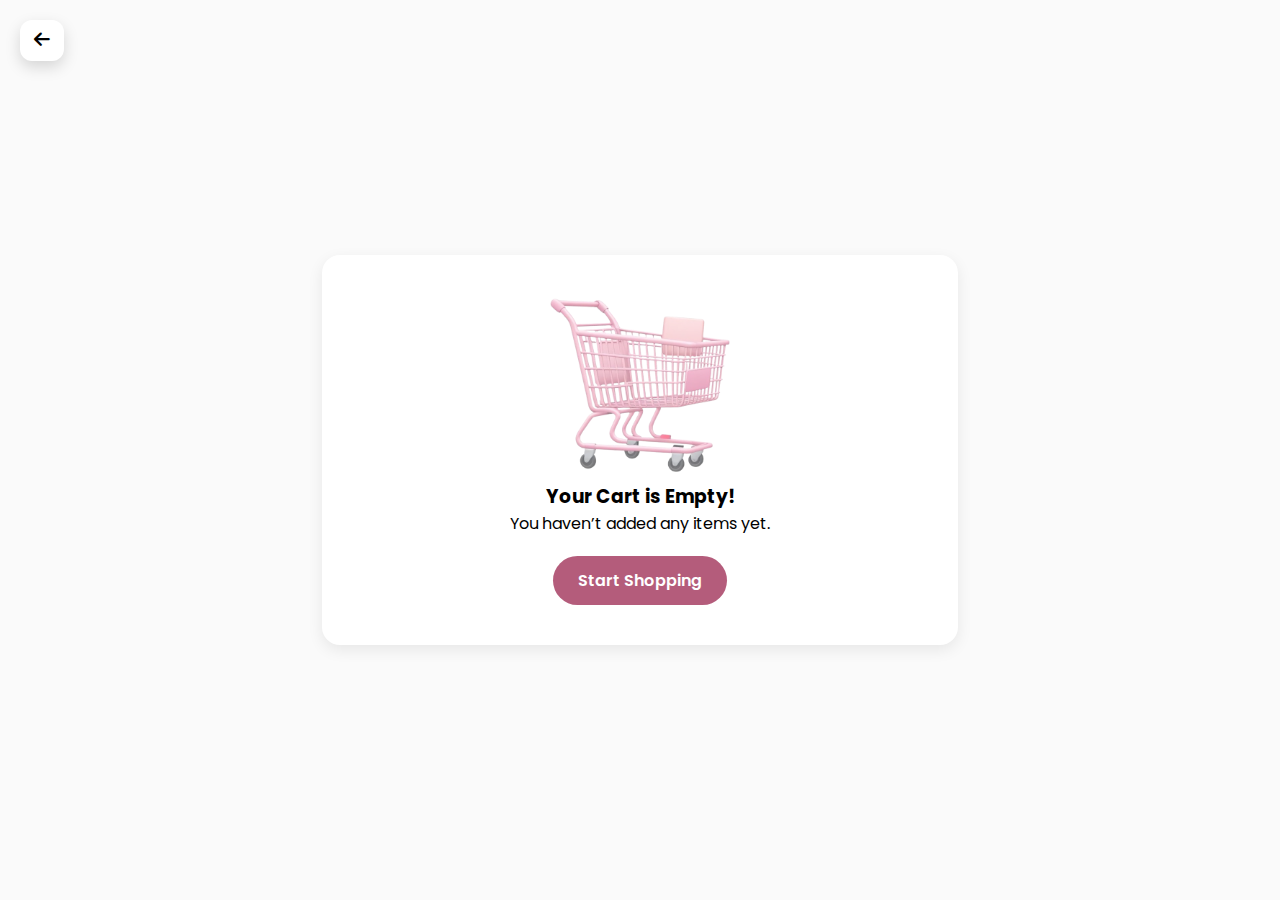
<file: pages/cart.html>
<!DOCTYPE html>
<html lang="en">

<head>
    <meta charset="UTF-8">
    <meta name="viewport" content="width=device-width, initial-scale=1.0">
    <title>Cart</title>
    <link rel="icon" href="../assets/images/icons/trolley.png" type="image/png">
    <link rel="stylesheet" href="../assets/css/style.css?v=1.0">
     <link rel="stylesheet" href="../assets/css/cartwishlist-common.css">
    <link rel="stylesheet" href="../assets/css/cart.css">
    <link rel="stylesheet" href="https://cdnjs.cloudflare.com/ajax/libs/font-awesome/6.5.0/css/all.min.css">
</head>

<body>

    <!-- Back Button -->
    <button class="back-btn" onclick="history.back()">
        <i class="fa-solid fa-arrow-left"></i>
    </button>

    <div class="cart-container">

        <!-- Empty State -->
        <div id="emptyCart" class="empty-box">
            <img src="../assets/images/icons/wishlist1.png" class="empty-img" alt="Empty Cart">
            <h3>Your Cart is Empty!</h3>
            <p>You haven’t added any items yet.</p>
            <a href="./shop.html" class="shop-btn">Start Shopping</a>
        </div>

        <!-- Products Section -->
        <div id="cartItems" class="cart-grid"></div>

    </div>

    <script src="../assets/js/cart.js?v=1.0"></script>
</body>

</html>
</file>
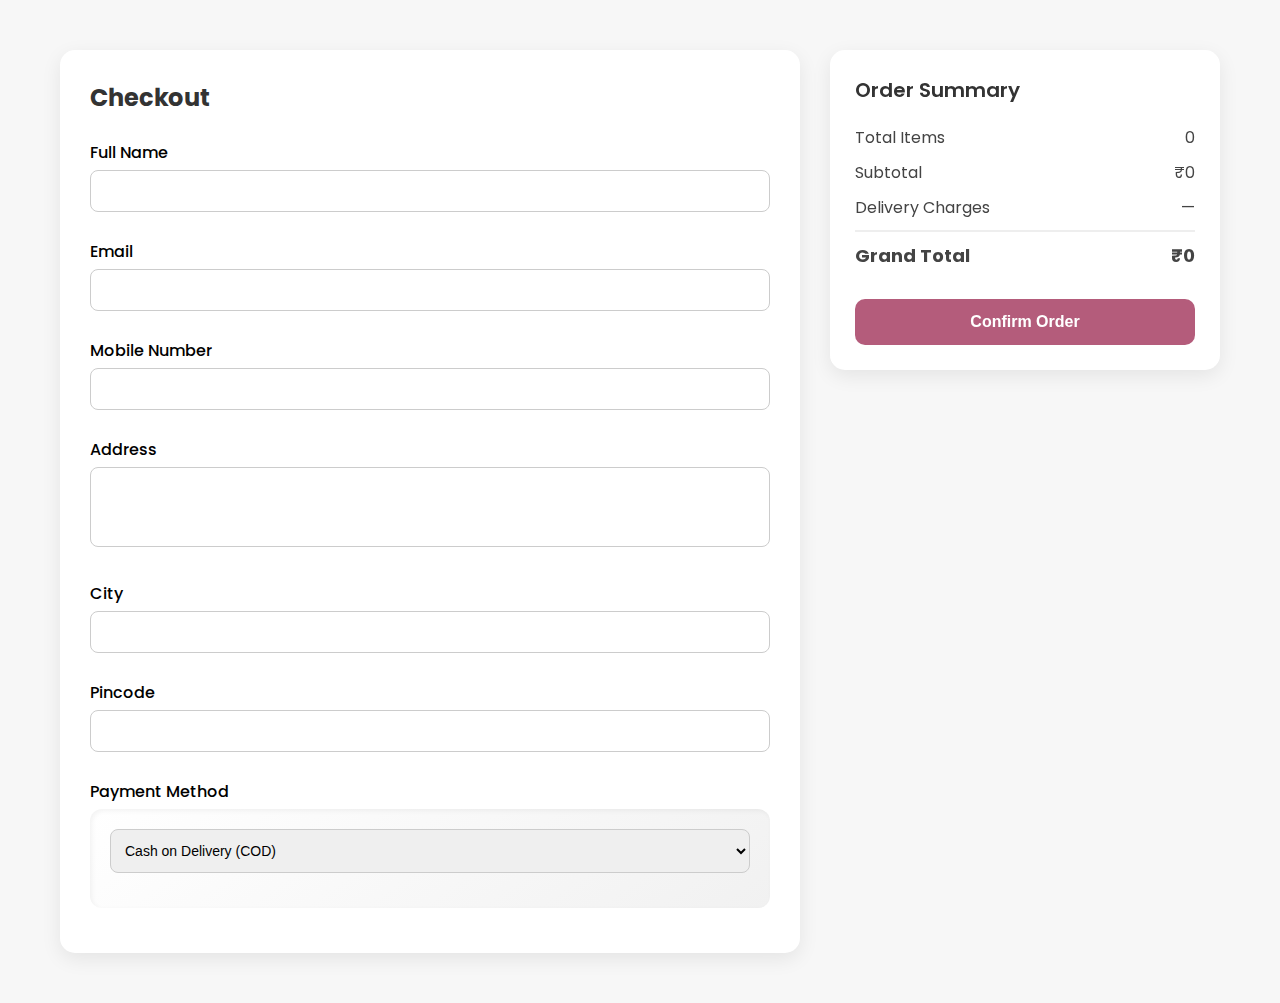
<file: pages/checkout.html>
<!DOCTYPE html>
<html lang="en">

<head>
  <meta charset="UTF-8">
  <meta name="viewport" content="width=device-width, initial-scale=1.0">
  <title>Checkout - Sumaiya Trendy Collection</title>
  <link rel="stylesheet" href="../assets/css/style.css">
  <style>
    body {
      font-family: 'Poppins', sans-serif;
      background: #f7f7f7;
      margin: 0;
      padding: 0;
    }

    .checkout-container {
      max-width: 1200px;
      margin: 50px auto;
      display: flex;
      gap: 30px;
      padding: 0 20px;
    }

    /* Left: Form */
    .checkout-form {
      flex: 2;
      background: #fff;
      padding: 30px;
      border-radius: 15px;
      box-shadow: 0 6px 20px rgba(0, 0, 0, 0.08);
    }

    .checkout-form h2 {
      margin-bottom: 25px;
      color: #333;
    }

    .checkout-form label {
      display: block;
      margin: 12px 0 5px;
      font-weight: 500;
    }

    .checkout-form input,
    .checkout-form textarea,
    .checkout-form select {
      width: 100%;
      padding: 12px 10px;
      border-radius: 8px;
      border: 1px solid #ccc;
      font-size: 14px;
      margin-bottom: 15px;
      resize: none;
    }

    .checkout-form textarea {
      height: 80px;
    }

    /* Fake payment card styling */
    .payment-card {
      background: linear-gradient(145deg, #fff, #f1f1f1);
      border-radius: 12px;
      padding: 20px;
      margin-bottom: 15px;
      box-shadow: inset 2px 2px 5px rgba(0, 0, 0, 0.05);
    }

    /* Right: Cart Summary */
    .cart-summary {
      flex: 1;
      background: #fff;
      padding: 25px;
      border-radius: 15px;
      box-shadow: 0 6px 20px rgba(0, 0, 0, 0.08);
      position: sticky;
      top: 40px;
      height: fit-content;
    }

    .cart-summary h3 {
      font-size: 20px;
      margin-bottom: 20px;
      font-weight: 600;
      color: #333;
    }

    .summary-row {
      display: flex;
      justify-content: space-between;
      margin: 10px 0;
      font-size: 16px;
      color: #444;
    }

    .total-row {
      font-size: 18px;
      font-weight: bold;
      padding-top: 10px;
      border-top: 2px solid #eee;
      margin-top: 10px;
    }

    .place-order-btn {
      width: 100%;
      padding: 14px;
      background: var(--secondary-color);
      border: none;
      color: #fff;
      font-size: 16px;
      font-weight: 600;
      margin-top: 20px;
      border-radius: 10px;
      cursor: pointer;
      transition: 0.3s;
    }

    .place-order-btn:hover {
      background: var(--hover-state);
    }

    /* SUCCESS POPUP */
    .success-popup {
      display: none;
      position: fixed;
      top: 0;
      left: 0;
      width: 100%;
      height: 100%;
      background: rgba(0, 0, 0, 0.5);
       
      justify-content: center;
      align-items: center;
      z-index: 9999;
       padding: 20px; /* ensures spacing on small screens */
  
    
    }

    .popup-box {
      background: #fff;
      padding: 30px;
      border-radius: 12px;
      text-align: center;
      max-width: 400px;
       width: 100%; /* fills available width on mobile */
      box-shadow: 0 4px 20px rgba(0, 0, 0, 0.1);
      /* Animation */
    opacity: 0;
    transform: translateY(50px);
    animation: fadeInUp 0.5s forwards;
    }

    .popup-box h3 {
      margin-bottom: 15px;
      color: #4BB543;
    }

    .popup-box p {
      margin-bottom: 20px;
      color: #333;
    }

    .popup-box button {
      padding: 12px 20px;
      background: var(--secondary-color);
      color: #fff;
      border: none;
      border-radius: 8px;
      cursor: pointer;
    }

    @keyframes fadeInUp {
  0% {
    opacity: 0;
    transform: translateY(50px);
  }
  100% {
    opacity: 1;
    transform: translateY(0);
  }
}



    @media(max-width: 900px) {
      .checkout-container {
        flex-direction: column;
      }

      .cart-summary {
        position: static;
        top: auto;
      }
    }

    /* Mobile adjustments */
@media(max-width: 600px){
    .popup-box {
        padding: 20px;
    }

    .popup-box h3 {
        font-size: 18px;
    }

    .popup-box p {
        font-size: 14px;
    }

    .popup-box button {
        width: 100%;
        padding: 12px;
    }
}
  </style>
</head>

<body>

  <div class="checkout-container">
    <!-- LEFT: FORM -->
    <div class="checkout-form">
      <h2>Checkout</h2>
      <form id="checkoutForm">
        <label>Full Name</label>
        <input type="text" id="name" required>

        <label>Email</label>
        <input type="email" id="email" required>

        <label>Mobile Number</label>
        <input type="tel" id="mobile" required>

        <label>Address</label>
        <textarea id="address" required></textarea>

        <label>City</label>
        <input type="text" id="city" required>

        <label>Pincode</label>
        <input type="number" id="pincode" required>

        <label>Payment Method</label>
        <div class="payment-card">
          <select id="payment">
            <option>Cash on Delivery (COD)</option>
            <option>Fake Card Payment</option>
          </select>
        </div>
      </form>
    </div>

    <!-- RIGHT: CART SUMMARY -->
    <div class="cart-summary">
      <h3>Order Summary</h3>
      <div class="summary-row">
        <span>Total Items</span>
        <span id="summaryItems">0</span>
      </div>
      <div class="summary-row">
        <span>Subtotal</span>
        <span>₹<span id="summarySubtotal">0</span></span>
      </div>
      <div class="summary-row">
        <span>Delivery Charges</span>
        <span id="summaryDelivery">Free</span>
      </div>
      <div class="summary-row total-row">
        <span>Grand Total</span>
        <span>₹<span id="summaryGrandTotal">0</span></span>
      </div>
      <button id="placeOrder" class="place-order-btn">Confirm Order</button>
    </div>
  </div>

  <!-- SUCCESS POPUP -->
  <div id="orderSuccess" class="success-popup">
    <div class="popup-box">
      <h3>🎉 Order Placed Successfully!</h3>
      <p>Thank you for shopping with Sumaiya Trendy Collection 💕</p>
      <button id="continueBtn">Continue Shopping</button>
    </div>
  </div>

  <div id="toastBox"></div>


  <script src="../assets/js/cart.js"></script>
 <script>
document.addEventListener("DOMContentLoaded", () => {

  let cart = JSON.parse(localStorage.getItem("cart")) || [];

  const summaryItems = document.getElementById("summaryItems");
  const summarySubtotal = document.getElementById("summarySubtotal");
  const summaryDelivery = document.getElementById("summaryDelivery");
  const summaryGrandTotal = document.getElementById("summaryGrandTotal");
  const placeBtn = document.getElementById("placeOrder");
  const popup = document.getElementById("orderSuccess");
  const continueBtn = document.getElementById("continueBtn");
  const toastBox = document.getElementById("toastBox");

  // Render order summary
  function renderCheckoutSummary() {
    let subtotal = 0;
    cart.forEach(item => {
      const price = parseFloat(item.price.toString().replace(/[^0-9.]/g, '')) || 0;
      subtotal += price * (item.qty || 1);
    });

    summaryItems.innerText = cart.length;
    summarySubtotal.innerText = subtotal;
    summaryDelivery.innerText = subtotal > 0 ? "Free" : "—";
    summaryGrandTotal.innerText = subtotal;
  }

  renderCheckoutSummary();

  // Toast function
  function showToast(message, type = "error") {
    const toast = document.createElement("div");
    toast.className = `toast ${type}`;
    toast.innerHTML = `<span>${message}</span>
                       <span class="close" onclick="this.parentElement.remove()">&times;</span>`;
    toastBox.appendChild(toast);
    setTimeout(() => toast.remove(), 4000);
  }

  // Confirm order
  placeBtn.addEventListener("click", (e) => {
    e.preventDefault();

    const name = document.getElementById("name").value.trim();
    const email = document.getElementById("email").value.trim();
    const mobile = document.getElementById("mobile").value.trim();
    const address = document.getElementById("address").value.trim();
    const city = document.getElementById("city").value.trim();
    const pincode = document.getElementById("pincode").value.trim();

    if (!name || !email || !mobile || !address || !city || !pincode) {
      showToast("Please fill all required fields!");
      return;
    }

    if (cart.length === 0) {
      showToast("Your cart is empty!");
      return;
    }

    // Show success popup
    popup.style.display = "flex";

    // Clear cart
    cart = [];
    localStorage.setItem("cart", JSON.stringify(cart));
    renderCheckoutSummary();
  });

  // Continue shopping button
  continueBtn.addEventListener("click", () => {
    popup.style.display = "none";
    window.location.href = "../pages/shop.html";
  });

});
</script>


</body>

</html>
</file>
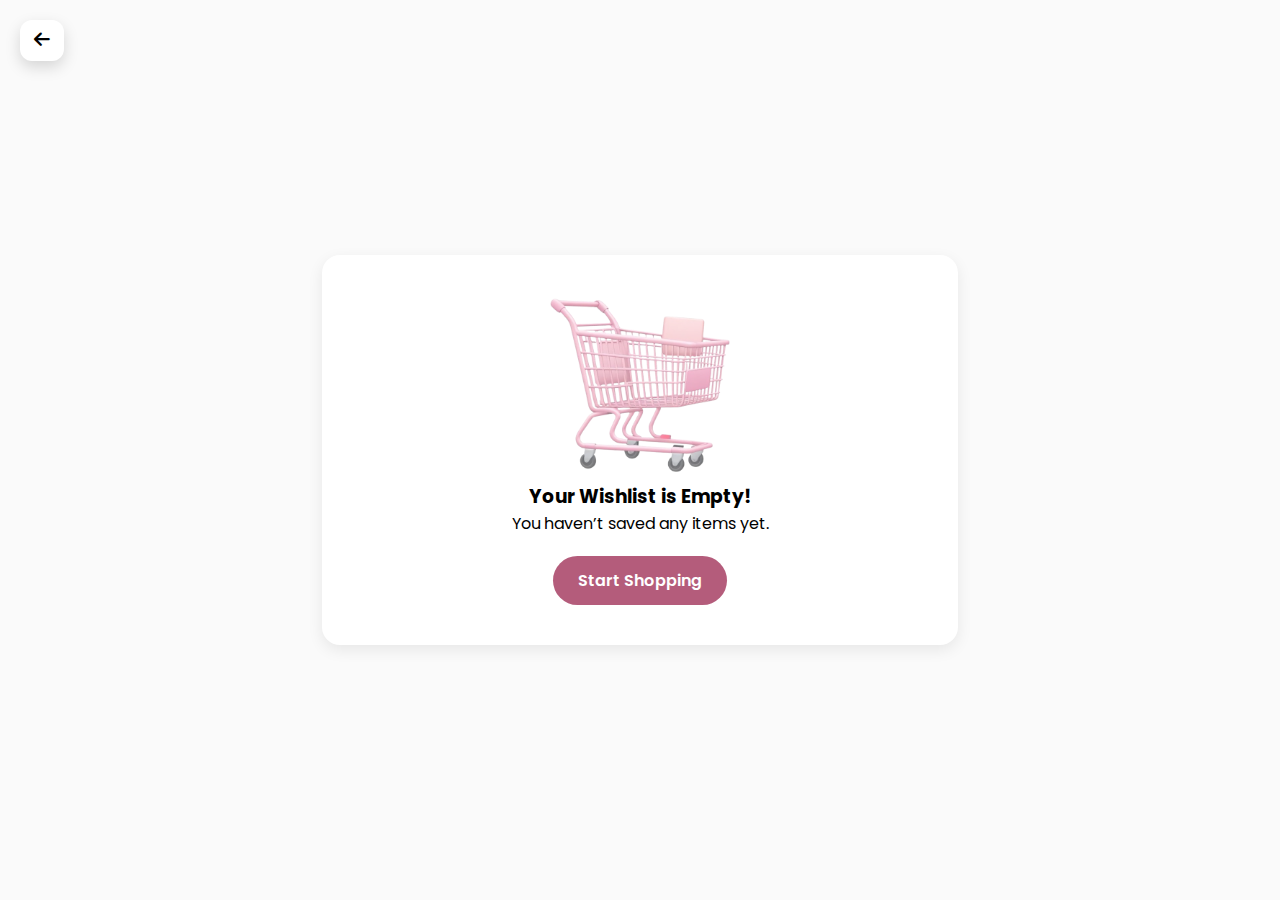
<file: pages/wishlist.html>
<!DOCTYPE html>
<html lang="en">

<head>
    <meta charset="UTF-8">
    <meta name="viewport" content="width=device-width, initial-scale=1.0">
    <title>Wishlist</title>
    <link rel="icon" href="../assets/images/icons/wishlist-favicon.png" type="image/png">
    <link rel="stylesheet" href="../assets/css/style.css?v=1.0">
    <link rel="stylesheet" href="../assets/css/cartwishlist-common.css">
    <link rel="stylesheet" href="../assets/css/wishlist.css">
    <link rel="stylesheet" href="https://cdnjs.cloudflare.com/ajax/libs/font-awesome/6.5.0/css/all.min.css">

</head>

<body>
    <!-- Back Button -->
    <button class="back-btn" onclick="history.back()">
        <i class="fa-solid fa-arrow-left"></i>
    </button>


    <div class="wishlist-container">

        <!-- Empty State -->
        <div id="emptyState" class="empty-box">
            <img src="../assets/images/icons/wishlist1.png" class="empty-img">
            <h3>Your Wishlist is Empty!</h3>
            <p>You haven’t saved any items yet.</p>
            <a href="./shop.html" class="shop-btn">Start Shopping</a>
        </div>

        <!-- Products Section -->
        <div id="wishlistItems" class="wishlist-grid"></div>

    </div>

    <script src="../assets/js/wishlist.js?v=1.0"></script>
</body>

</html>
</file>
<file: assets/css/style.css>
@import url("https://fonts.googleapis.com/css2?family=Poppins:ital,wght@0,100;0,200;0,300;0,400;0,500;0,600;0,700;0,800;0,900;1,100;1,200;1,300;1,400;1,500;1,600;1,700;1,800;1,900&display=swap");

* {
  margin: 0;
  padding: 0;
  box-sizing: border-box;
}

:root {
  /* Colors */
  --white-color: #fff;
  --black-color: #000;
  --primary-color: #d58da6;
  /* can-can */
  --secondary-color: #b45c7b;
  /* tapestry */
  --hover-state: #9f4f6c;
  --mulberry-color: #4a042b;
  /* dark rich text */
  --strikemaster-color: #9f6e81;
  /* footer background */


  /* Font Size */
  --font-size-s: 0.9rem;
  /* 14.4px */
  --font-size-n: 1rem;
  /* 16px */
  --font-size-m: 1.12rem;
  /* 17.92px */
  --font-size-l: 1.5rem;
  /* 24px */
  --font-size-xl: 2rem;
  /* 32px */
  --font-size-xxl: 2.3rem;
  /* 36.8px */

  /* Font Weight */

  --font-weight-normal: 400;
  --font-weight-medium: 500;
  --font-weight-semibold: 600;
  --font-weight-bold: 700;

  /* Border Radius */
  --border-radius-s: 8px;
  --border-radius-n: 12px;
  --border-radius-m: 16px;
  --border-radius-l: 26px;
  --border-radius-xl: 30px;
  --border-radius-round: 50px;
  /* pill-shaped buttons */
  --border-radius-circle: 50%;
  /* fully round for squares */


  /* Site max width */
  --site-max-width: 1300px;

}

html {
  scroll-behavior: smooth;
}

/* Styling for whole site */
ul {
  list-style: none;
}

a {
  text-decoration: none;
}

button {
  cursor: pointer;
  border: none;
  background: none;
}

/* 
img {
  width: 100%;
} */

.section-content {
  margin: 0 auto;
  padding: 0 20px;
  max-width: var(--site-max-width);
}

.section-title {
  text-align: center;
  font-size: var(--font-size-xxl);
  font-weight: var(--font-weight-semibold);
  margin-bottom: 20px;
}

.section-title::after {
  content: '';
  width: 80px;
  height: 5px;
  display: block;
  margin: 10px auto 0;
  border-radius: var(--border-radius-s);
  background: var(--primary-color);
}

/* Navbar styling */
header {
  position: fixed;
  width: 100%;
  top: 0;
  z-index: 100;
}

header .navbar {
  display: flex;
  justify-content: space-between;
  align-items: center;
  background-color: var(--white-color);
  box-shadow: 0 4px 6px rgba(0, 0, 0, 0.1);
  padding: 10px 20px;
  height: 80px;
}

.nav-logo {
  height: 45px;
  margin: 0 40px;
}

.navbar .nav-menu {
  display: flex;
  margin-left: auto;
}

.navbar .nav-menu .nav-item {
  margin: 0 20px;
}

.navbar .nav-menu .nav-link {
  font-size: var(--font-size-m);
  font-weight: bold;
  color: var(--black-color);
}

.navbar .nav-menu .nav-link:hover {
  color: var(--hover-state);
}

.search-bar {
  position: relative;
  display: flex;
  align-items: center;
  flex: 1;
  margin: 0 20px;
  max-width: 500px;
  background: #f0f0f0;
  border-radius: var(--border-radius-l);
  box-shadow: 0 4px 6px rgba(0, 0, 0, 0.1);
  overflow: hidden;
  transition: box-shadow 0.3s ease;
}

.search-bar:hover {
  box-shadow: 0 6px 10px rgba(0, 0, 0, 0.15);
}

.search-bar input {
  width: 100%;
  font-size: var(--font-size-n);
  border: none;
  outline: none;
  border-radius: var(--border-radius-l);
  padding: 10px 40px 10px 45px;
  background: transparent;
}

.search-bar input:focus {
  background: var(--white-color);
  box-shadow: 0 0 5px rgba(0, 0, 0, 0.1);
}

.search-bar .search-icon {
  position: absolute;
  left: 15px;
  color: #555;
  font-size: var(--font-size-m);
}

.search-bar .search-icon:hover {
  color: var(--black-color);
}

.nav-icons {
  display: flex;
  align-items: center;
  justify-content: space-between;
  background-color: transparent;
  padding: 10px 0;
  max-width: 600px;
  margin: 0 auto;
}

.nav-icons .icon {
  text-align: center;
  transition: all 0.3s ease;
  cursor: pointer;
  margin: 0 20px;
  position: relative;
  display: inline-block;
}

.nav-icons .icon img {
  height: 25px;
  width: 25px;
  transition: transform 0.3s ease, filter 0.3s ease;
  filter: grayscale(50%);
}

.nav-icons .icon p {
  font-size: var(--font-size-n);
  margin-top: 5px;
  color: var(--black-color);
  font-weight: var(--font-weight-medium);
}

.nav-icons .icon:hover img {
  transform: scale(1.2);
  filter: grayscale(0%);
}

.nav-icons .icon:hover p {
  color: var(--secondary-color);
}

/* Profile Popup Below Icon */

.profile-popup {
  position: absolute;
  top: 90px;
  right: 20px;
  background: var(--white-color);
  padding: 20px;
  width: 260px;
  border-radius: var(--border-radius-m);
  box-shadow: 0 6px 18px rgba(0, 0, 0, 0.2);
  display: none;
  z-index: 999;
  animation: fadeIn 0.2s ease;
}

.profile-popup h3 {
  font-size: var(--font-size-m);
  font-weight: var(--font-weight-semibold);
  margin-bottom: 15px;
  text-align: center;
}

.popup-buttons {
  display: flex;
  justify-content: space-between;
}

.popup-buttons button {
  width: 100px;
  padding: 10px 0;
  border-radius: var(--border-radius-xl);
  background: var(--secondary-color);
  color: var(--white-color);
  font-size: var(--font-size-n);
  transition: 0.3s ease;
}

.popup-buttons button:hover {
  background: var(--hover-state);
}

/* media query for Profile Popup */
@media (max-width: 480px) {

  .profile-popup {
    width: 220px;
    padding: 15px;
    top: 90px;
    right: 10px;
  }

  .profile-popup h3 {
    font-size: var(--font-size-n);
  }

  .popup-buttons button {
    width: 90px;
    padding: 8px 0;
    font-size: var(--font-size-s);
    border-radius: var(--border-radius-l);
  }

  .profile-popup {
    position: fixed;
    top: 50%;
    left: 50%;
    transform: translate(-50%, -50%);
    width: 230px;
    padding: 16px;
    border-radius: 14px;
    z-index: 2000;
  }
}

/* Toast Notification */
#toastBox {
  position: fixed;
  top: 20px;
  right: 20px;
  display: flex;
  flex-direction: column;
  gap: 12px;
  z-index: 9999;
}

.toast {
  min-width: 260px;
  padding: 14px 18px;
  border-radius: var(--border-radius-n);
  color: var(--white-color);
  font-size: var(--font-size-s);
  font-weight: var(--font-weight-medium);
  display: flex;
  justify-content: space-between;
  align-items: center;
  animation: slideIn 0.4s ease;
  box-shadow: 0 6px 18px rgba(0, 0, 0, 0.2);
}

.toast.success {
  background: #4BB543;
}

.toast.error {
  background: #E63946;
}

.toast i {
  margin-right: 10px;
  font-size: var(--font-size-m);
}

.toast .close {
  cursor: pointer;
  margin-left: 10px;
  font-size: var(--font-size-m);
  opacity: 0.8;
}

.toast .close:hover {
  opacity: 1;
}

@keyframes slideIn {
  from {
    opacity: 0;
    transform: translateX(40px);
  }

  to {
    opacity: 1;
    transform: translateX(0);
  }
}

.toast {
  animation: fadeInOut 5s forwards;
}

@keyframes fadeInOut {
  0% {
    opacity: 0;
    transform: translateY(-20px);
  }

  10% {
    opacity: 1;
    transform: translateY(0);
  }

  90% {
    opacity: 1;
    transform: translateY(0);
  }

  100% {
    opacity: 0;
    transform: translateY(-20px);
  }
}


/* Logout Modal overlay */
.logout-modal {
  position: fixed;
  top: 0;
  left: 0;
  width: 100%;
  height: 100%;
  backdrop-filter: blur(4px);
  display: none;
  justify-content: center;
  align-items: center;
  z-index: 10000;
  padding: 10px;
}

/* Modal content box */
.logout-content {
  background: var(--white-color);
  width: 320px;
  max-width: 95%;
  padding: 30px 25px;
  border-radius: 18px;
  text-align: center;
  box-shadow: 0px 8px 18px rgba(0, 0, 0, 0.12);
  animation: pop 0.3s ease;
}

.logout-icon {
  width: 70px;
  margin-bottom: 15px;
}

.logout-title {
  font-size: 20px;
  font-weight: var(--font-weight-bold);
  margin-bottom: 5px;
}

.logout-sub {
  font-size: var(--font-size-s);
  margin-bottom: 22px;
  color: #555;
}

.logout-buttons {
  display: flex;
  flex-direction: column;
  /* stack buttons */
  gap: 12px;
  width: 100%;
}

.btn-cancel {
  flex: 1;
  max-width: 140px;
  background: var(--secondary-color);
  padding: 10px;
  border-radius: var(--border-radius-xl);
  border: none;
  color: var(--white-color);
  font-size: var(--font-size-n);
  cursor: pointer;
}

.btn-logout {
  flex: 1;
  max-width: 140px;
  border: 2px solid var(--strikemaster-color);
  padding: 10px;
  border-radius: var(--border-radius-xl);
  background: var(--white-color);
  color: var(--strikemaster-color);
  font-size: var(--font-size-n);
  cursor: pointer;
}

.btn-cancel,
.btn-logout {
  width: 100%;
  max-width: 100%;
}

/* Media query for Logout Modal */
@media screen and (max-width: 480px) {
  .logout-content {
    width: 100%;
    padding: 20px;
  }

  .logout-buttons {
    flex-direction: column;
    gap: 10px;
  }

  .btn-cancel,
  .btn-logout {
    max-width: 100%;
  }

  .logout-title {
    font-size: var(--font-size-m);
  }

  .logout-sub {
    font-size: 13px;
  }

  .logout-icon {
    width: 60px;
  }
}


@keyframes pop {
  from {
    transform: scale(0.85);
    opacity: 0;
  }

  to {
    transform: scale(1);
    opacity: 1;
  }
}


.navbar :where(#menu-close-button, #menu-open-button) {
  display: none;
}

/* Media queries for max-width: 900px*/
@media screen and (max-width:900px) {

  /* Adjusting font size on smaller screens */
  :root {
    --font-size-m: 1rem;
    --font-size-l: 1.3rem;
    --font-size-xl: 1.5rem;
    --font-size-xxl: 1.8rem;
  }

  /* Navbar styling */
  .navbar .nav-menu {
    display: block;
    position: fixed;
    /*it will stick to top-left corner*/
    left: -300px;
    top: 0;
    width: 300px;
    height: 100%;
    display: flex;
    flex-direction: column;
    align-items: center;
    padding-top: 100px;
    background: var(--white-color);
    transition: left 0.2s ease;
  }

  .navbar .nav-menu .nav-link {
    color: var(--dark-color);
    display: block;
    margin-top: 17px;
    font-size: var(--font-size-l);
  }

  body.show-mobile-menu header::before {
    content: '';
    position: fixed;
    left: 0;
    top: 0;
    height: 100%;
    width: 100%;
    backdrop-filter: blur(5px);
    background: rgba(0, 0, 0, 0.2);
  }

  .navbar :where(#menu-close-button, #menu-open-button) {
    display: block;
    font-size: var(--font-size-l);
  }

  .navbar #menu-close-button {
    position: absolute;
    right: 30px;
    top: 30px;
  }

  .navbar #menu-open-button {
    color: black;
  }

  body.show-mobile-menu .navbar .nav-menu {
    left: 0px;
  }
}


/* Force hide menu buttons on desktop */
@media screen and (min-width: 901px) {

  #menu-open-button,
  #menu-close-button {
    display: none !important;
  }
}

/* 900px to 600px */
@media screen and (max-width: 900px) and (min-width: 601px) {

  /* shrink icons */
  .nav-icons .icon img {
    height: 20px;
    width: 20px;
  }

  .nav-icons .icon p {
    font-size: 0.7rem;
  }

  /* keep layout clean */
  .navbar {
    height: 70px;
  }

  .search-bar {
    max-width: 300px;
    margin: 0 10px;
  }

  /* show hamburger */
  #menu-open-button {
    display: block !important;
    margin-left: 10px;
  }
}

/* BELOW 600px */
@media screen and (max-width: 600px) {

  .navbar {
    display: flex;
    align-items: center;
    justify-content: space-between;
    padding: 10px 15px;
    height: auto;
    flex-wrap: nowrap;
  }

  .nav-logo {
    height: 35px;
    margin: 0;
    flex-shrink: 0;
  }

  .search-bar {
    height: 35px;
    padding: 0 10px;
  }

  .search-bar input {
    padding: 8px 10px 8px 35px;
    font-size: 0.9rem;
  }

  #menu-open-button {
    order: 3;
    font-size: 1.6rem;
    flex-shrink: 0;
  }

  /* Nav icons stay fixed at bottom */
  .nav-icons {
    position: fixed;
    bottom: 0;
    left: 0;
    width: 100%;
    background: #fff;
    border-top: 1px solid #ddd;
    justify-content: space-around;
    padding: 8px 0;
    z-index: 9999;
  }

  .nav-icons .icon img {
    height: 22px;
    width: 22px;
  }

  .nav-icons .icon p {
    font-size: 0.75rem;
  }

  #menu-open-button {
    font-size: 1rem;
    /* smaller than before */
  }

  /* Only show search icon when menu is open */
  body.show-mobile-menu .search-bar input {
    display: none;
    /* hide input */
  }

  body.show-mobile-menu .search-bar .search-icon {
    left: 10px;
    /* adjust icon position */
    font-size: 1.2rem;
    /* slightly larger for visibility */
    display: block;
    /* ensure icon is visible */
  }

  body.show-mobile-menu .search-bar {
    display: none;
  }


  .navbar .nav-menu {
    padding-top: 60px;
  }

  .navbar .nav-menu .nav-item {
    margin: 8px 0;
  }

  .navbar .nav-menu .nav-link {
    font-size: 1.3rem;
    padding: 8px 0;
  }

  .navbar .nav-menu .nav-link {
    font-size: 1.3rem;
    position: relative;
    transition: color 0.3s ease;
  }

  .navbar .nav-menu .nav-link::after {
    content: '';
    position: absolute;
    width: 0;
    height: 2px;
    background: var(--secondary-color);
    left: 0;
    bottom: -4px;
    transition: width 0.3s ease;
  }

  .navbar .nav-menu .nav-link:hover::after {
    width: 100%;
  }
}


/* Footer Style */
footer {
  background-color: var(--strikemaster-color);
  color: var(--white-color);
  padding: 40px 60px;
  display: flex;
  justify-content: space-between;
  flex-direction: column;
  align-items: flex-start;
  flex-wrap: wrap;
  gap: 30px;
}

.footer-container {
  display: flex;
  width: 100%;
  justify-content: space-between;
  align-items: flex-start;
  flex-wrap: wrap;
  gap: 30px;
}

.footer-brand {
  flex: 1;
  min-width: 200px;
}

.footer-brand img {
  width: 150px;
  margin-bottom: 20px;
}

.footer-brand p {
  font-size: var(--font-size-m);
  color: #ddd;
}

.footer-links,
.footer-newsletter {
  flex: 1;
  min-width: 200px;
}

.footer-links h2 {
  font-size: var(--font-size-l);
  margin-bottom: 15px;
  color: var(--mulberry-color);
}

.footer-links ul {
  padding: 0;
}

.footer-links ul li {
  margin: 8px 0;
}

.footer-links ul li a {
  color: var(--white-color);
  font-size: var(--font-size-m);
  transition: color 0.3s;
}

.footer-links ul li a:hover {
  color: var(--hover-state);
}

.footer-newsletter h2 {
  color: var(--mulberry-color);
  font-size: var(--font-size-l);
}

.footer-newsletter p {
  font-size: var(--font-size-m);
  color: #ddd;
  margin: 10px 0;
}

.footer-newsletter input {
  padding: 8px 10px;
  width: calc(100% - 20px);
  border: none;
  border-radius: 4px;
  margin-bottom: 10px;
}

.footer-newsletter button {
  padding: 9px 18px;
  color: var(--white-color);
  background-color: var(--secondary-color);

}

.footer-newsletter button:hover {
  background-color: var(--hover-state);
}

hr {
  color: var(--white-color);
  width: 80%;
  justify-content: center;
  margin: 10px auto;
}

.copyright {
  display: flex;
  justify-content: center;
  align-items: center;
  font-size: var(--font-size-m);
  margin: 10px auto;
}

/*  Responsive (Mobile) */
@media (max-width: 480px) {

  footer {
    padding: 30px 20px;
    align-items: center;
    text-align: center;
    padding-bottom: 90px;
    /* Extra space so icons don't overlap */
  }

  .footer-container {
    flex-direction: column;
    align-items: center;
    gap: 35px;
  }

  .footer-brand img {
    width: 130px;
  }

  .footer-brand p {
    font-size: var(--font-size-n);
    max-width: 320px;
  }

  .footer-links h2,
  .footer-newsletter h2 {
    font-size: var(--font-size-m);
  }

  .footer-links ul li a {
    font-size: var(--font-size-n);
  }

  .footer-brand,
  .footer-links,
  .footer-newsletter {
    text-align: center;
    min-width: 100%;
  }

  .footer-newsletter input {
    width: 100%;
  }

  .footer-newsletter button {
    width: 100%;
    margin-top: 5px;
  }

  hr {
    width: 100%;
  }

  .copyright {
    font-size: var(--font-size-n);
    text-align: center;
  }
}

@media (max-width: 600px) {
  .copyright {
    margin-bottom: 90px;
  }
}


/* Featured Products Section */
.featured-products {
  padding: 60px 20px;
  text-align: center;
}


.products-container {
  display: grid;
  grid-template-columns: repeat(auto-fit, minmax(230px, 1fr));
  gap: 30px;
  max-width: 1200px;
  margin: auto;
}

.product-card {
  background: var(--white-color);
  border-radius: 18px;
  padding: 15px;
  box-shadow: 0 6px 14px rgba(0, 0, 0, 0.08);
  transition: 0.3s ease;
  cursor: pointer;
}

.product-card:hover {
  transform: translateY(-6px);
}

.product-card img {
  width: 100%;
  height: 260px;
  object-fit: cover;
  border-radius: 15px;
}

.product-card h3 {
  font-size: 1.1rem;
  margin-top: 12px;
  font-weight: var(--font-weight-semibold);
}

.product-card button {
  width: 90%;
  height: 40px;
  background: var(--secondary-color);
  color: var(--white-color);
  border-radius: 20px;
  border: none;
  margin: 20px auto 12px;
  font-size: var(--font-size-n);
  padding: 5px 0;
  cursor: pointer;
  display: block;
  text-align: center;
  transition: background-color 0.3s ease;
}

.product-card button:hover {
  background: var(--hover-state);
}

/* Website Banner Section */
.website-banner {
  width: 100%;
  display: flex;
  justify-content: center;
  margin: 40px 0;
  padding: 40px 0;
  background-color: var(--primary-color);
  position: relative;
}

.website-banner img {
  width: 90%;
  max-width: 1200px;
  height: auto;
  border-radius: 12px;
}

/* Mobile*/
.mobile-banner {
  display: none;
  /* hide mobile by default */
}

@media (max-width: 600px) {
  .website-banner {
    padding: 20px 0;
  }

  .desktop-banner {
    display: none;
    /* hide desktop banner on mobile */
  }

  .mobile-banner {
    display: block;
    /* show mobile banner */
    width: 95%;
    max-width: 95%;
  }
}


/* Reviews Section */
.reviews-section {
  padding: 60px 20px;
  background: #faf7f9;
  text-align: center;
}

.reviews-main {
  display: flex;
  align-items: center;
  justify-content: center;
  gap: 10px;
}

.reviews-window {
  width: 900px;
  overflow: hidden;
}

.reviews-track {
  display: flex;
  gap: 20px;
  transition: transform 0.4s ease;
}

.review-card {
  flex: 0 0 280px;
  background: var(--white-color);
  padding: 20px;
  border-radius: var(--border-radius-m);
  box-shadow: 0 4px 12px rgba(0, 0, 0, 0.1);
  text-align: center;
}

.customer-img {
  width: 80px;
  height: 80px;
  border-radius: var(--border-radius-round);
  object-fit: cover;
  margin-bottom: 15px;
}

.stars {
  color: gold;
  font-size: 1.2rem;
  margin-bottom: 10px;
}

.arrow-btn {
  background: var(--secondary-color);
  color: var(--white-color);
  border: none;
  width: 35px;
  height: 35px;
  border-radius: var(--border-radius-round);
  font-size: 18px;
  cursor: pointer;
}

.slider-dots {
  margin-top: 25px;
  display: flex;
  justify-content: center;
  gap: 8px;
}

.dot {
  width: 10px;
  height: 10px;
  border-radius: 50%;
  background: #ccc;
  cursor: pointer;
}

.dot.active {
  background: #333;
}

/* Tablet */
@media (max-width: 992px) {
  .reviews-window {
    width: 620px;
  }

  .review-card {
    flex: 0 0 260px;
  }
}

/* Mobile*/
@media (max-width: 600px) {
  .reviews-section {
    padding: 40px 10px;
  }

  .reviews-window {
    width: 280px;
  }

  .reviews-track {
    gap: 12px;
  }

  .review-card {
    flex: 0 0 260px;
    padding: 16px;
    border-radius: 14px;
  }

  .customer-img {
    width: 70px;
    height: 70px;
  }

  .arrow-btn {
    width: 30px;
    height: 30px;
    font-size: var(--font-size-n);
  }

  .review-card p {
    font-size: var(--font-size-s);
  }

  .slider-dots {
    display: none;
  }
}

/* Contact Section*/
.contact-info {
  background-color: #f5f5f5;
  padding: 60px 60px;
}

.contact-container {
  display: flex;
  justify-content: space-between;
  align-items: flex-start;
  flex-wrap: wrap;
  max-width: 1200px;
  margin: auto;
  gap: 40px;
}

.contact-info .contact-details {
  flex: 1;
  min-width: 300px;
}

.contact-info .contact-details p,
.contact-info .contact-details h1,
.contact-info .contact-details h2 {
  color: #333;
  margin-bottom: 15px;
}

.contact-info p {
  font-size: var(--font-size-m);
}

.contact-info h2 {
  /* font-size: 27px; */
}

.contact-info .contact-details h1 {
  letter-spacing: 1px;
  font-size: var(--font-size-xxl);
  margin-top: 10px;
  color: var(--mulberry-color);
  font-weight: var(--font-weight-bold);
}

.contact-info .contact-details h2 {
  color: var(--mulberry-color);
}

.contact-info .contact-details .info-title {
  font-size: 17px;
  letter-spacing: 2px;
  text-transform: uppercase;
  color: #777;
  margin-bottom: 10px;
}

.contact-info .contact-details p {
  color: var(--black-color);
}

.contact-info .contact-form {
  flex: 1;
  min-width: 300px;
  display: flex;
  flex-direction: column;
  margin-top: 30px;
}

.contact-info .input-row {
  display: flex;
  gap: 19px;
  margin-bottom: 40px;
}

.contact-info .input-row input {
  flex: 1;
  padding: 10px;
  border: 1px solid #ccc;
  border-radius: 0px;
  font-size: var(--font-size-n);
}

.contact-info .contact-form textarea {
  width: 100%;
  padding: 10px;
  margin-bottom: 15px;
  border: 1px solid #ccc;
  border-radius: 0px;
  font-size: var(--font-size-n);
  height: 120px;
  resize: none;
}

.contact-info .contact-form button {
  background-color: var(--secondary-color);
  color: var(--white-color);
  padding: 12px 30px;
  border: none;
  border-radius: 0px;
  font-size: var(--font-size-n);
  cursor: pointer;
  transition: background-color 0.3s ease;
  align-self: flex-start;
  width: auto;
}

.contact-info .contact-form button:hover {
  background-color: var(--hover-state);
}

/* Tablet and below */
@media (max-width: 992px) {
  .contact-info {
    padding: 50px 30px;
  }

  .contact-container {
    flex-direction: column;
    align-items: center;
    text-align: center;
    gap: 50px;
  }

  .contact-details h1 {
    font-size: var(--font-size-xl);
  }

  .contact-details h2 {
    font-size: var(--font-size-l);
  }

  .contact-form {
    width: 100%;
    max-width: 600px;
    margin-top: 0;
    align-items: center;
  }

  .input-row {
    flex-direction: column;
    gap: 15px;
    width: 100%;
  }

  .contact-info .contact-form textarea,
  .contact-info .input-row input {
    width: 100%;
  }

  .contact-info .contact-form button {
    align-self: center;
    width: auto;
  }
}

/* Mobile (480–600px) */
@media (max-width: 600px) {
  .contact-info {
    padding: 40px 25px;
  }

  .contact-details h1 {
    font-size: 28px;
  }

  .contact-details p {
    font-size: 15px;
  }

  .contact-details h2 {
    font-size: 22px;
  }
}

/* Small phones (max 480px) */
@media (max-width: 480px) {
  .contact-info {
    padding: 30px 18px;
  }

  .contact-details h1 {
    font-size: 24px;
  }

  .contact-details p {
    font-size: 14px;
  }

  .contact-details h2 {
    font-size: 20px;
  }

  .input-row {
    margin-bottom: 25px;
  }

  .contact-form textarea {
    height: 100px;
  }

  .contact-form button {
    padding: 10px 25px;
    font-size: 14px;
  }

}


.category-section {
    width: 100%;
    max-width: 1200px;
    margin: 0 auto;
    padding: 50px 20px;
    text-align: center;
}

.category-title {
    font-size: 2.2rem;
    font-weight: 700;
    margin-bottom: 40px;
    color: #333;
    letter-spacing: 1px;
}

.categories-grid {
    display: grid;
    grid-template-columns: repeat(3, 1fr);
    gap: 25px;
}

.category-card {
    background: #fff;
    border-radius: 20px;
    overflow: hidden;
    text-decoration: none;
    color: #333;
    box-shadow: 0 4px 15px rgba(0,0,0,0.1);
    transition: 0.25s ease;
}

.category-card:hover {
    transform: translateY(-8px);
    box-shadow: 0 8px 22px rgba(0,0,0,0.15);
}

.cat-img {
    width: 100%;
    height: 200px;
    background-size: cover;
    background-position: center;
}

/* ADD YOUR CATEGORY IMAGES HERE */
.clothing-img {
    background-image: url('../images/categories/Clothing/clothes.jpg');
}

.accessories-img {
    background-image: url('../images/categories/Accessories/accessory.jpg');
}

.beauty-img {
    background-image: url('../images/categories/Beauty/makeup.jpg');
}

.books-img {
    background-image: url('../images/categories/Books/books.jpg');
}

.gifts-img {
    background-image: url('../images/categories/Gifts/gifts.jpg');
}

.home-img {
    background-image: url('../images/categories/Home-Decor/home-decor.jpg');
}

.category-card h3 {
    padding: 15px 0;
    font-size: 1.2rem;
    font-weight: 600;
}
/* ---------------- RESPONSIVE CATEGORY SECTION ---------------- */

/* Tablets (max 992px) */
@media (max-width: 992px) {
    .categories-grid {
        grid-template-columns: repeat(2, 1fr);
        gap: 20px;
    }

    .cat-img {
        height: 180px;
    }
}

/* Mobile (max 768px) */
@media (max-width: 768px) {
    .category-section {
        padding: 40px 15px;
    }

    .section-title {
        font-size: 1.8rem;
        margin-bottom: 25px;
    }

    .categories-grid {
        grid-template-columns: repeat(2, 1fr);
        gap: 16px;
    }

    .cat-img {
        height: 150px;
    }

    .category-card h3 {
        font-size: 1rem;
        padding: 12px 0;
    }
}

/* Mobile Small (max 480px) */
@media (max-width: 480px) {

    /* STILL keep 2 per row */
    .categories-grid {
        grid-template-columns: repeat(2, 1fr);
        gap: 14px;
    }

    .cat-img {
        height: 140px;
    }

    .category-card h3 {
        font-size: 0.95rem;
    }
     .category-card{
      border-radius: 10px;
     }
}


.zigzag-timeline {
  width: 90%;
  max-width: 900px;
  margin: 80px auto;
  position: relative;
}

/* Vertical line */
.zigzag-timeline::before {
  content: "";
  position: absolute;
  left: 50%;
  top: 0;
  width: 4px;
  height: 100%;
  background: #c5a4b5;
  border-radius: 10px;
}

/* Step base */
.zz-step {
  width: 100%;
  position: relative;
  margin: 80px 0;

  opacity: 0;
  transform: translateY(40px);
  transition: all 0.8s ease-out;
}

.zz-step.show {
  opacity: 1;
  transform: translateY(0);
}

/* Number */
.zz-number {
  position: absolute;
  left: 50%;
  top: 0;
  transform: translate(-50%, -50%);

  width: 45px;
  height: 45px;
  background: #7a4966;
  color: #fff;
  border-radius: 50%;
  display: flex;
  align-items: center;
  justify-content: center;
  font-weight: 700;
  font-size: 1.2rem;
  box-shadow: 0 8px 20px rgba(0,0,0,0.15);

  opacity: 0;
  transform: translate(-50%, -30px) scale(0.3);
  transition: all 0.7s ease-out;
}

.zz-step.show .zz-number {
  opacity: 1;
  transform: translate(-50%, -50%) scale(1);
}

/* Content Box */
.zz-content {
  display: flex;
  gap: 20px;
  align-items: center;
  background: #f9f3f7;
  padding: 20px 25px;
  border-radius: 16px;
  width: 50%;
  box-shadow: 0 10px 18px rgba(0,0,0,0.08);
}

/* Zigzag positioning */
.zz-step.right .zz-content {
  margin-left: 55%;
}

.zz-step.left .zz-content {
  margin-right: 55%;
  flex-direction: row-reverse;
}

/* Images */
.zz-content img {
   width: 200px;    /* bigger */
  height: 200px;   /* bigger */
  border-radius: 20px;
  object-fit: cover;
  box-shadow: 0 10px 25px rgba(0,0,0,0.15);
  transition: 0.3s ease;
}

/* Text */
.zz-content .text h3 {
  color: #7a4966;
  font-size: 1.3rem;
  margin-bottom: 6px;
}

.zz-content .text p {
  color: #555;
  line-height: 1.5;
  font-size: 0.95rem;
}
@media (max-width: 600px) {

  /* Remove center vertical line */
  .zigzag-timeline::before {
    display: none;
  }

  /* Step spacing */
  .zz-step {
    margin: 40px 0;
  }

  /* Hide numbers completely on mobile */
  .zz-number {
    display: none !important;
  }

  /* Content full width and stacked */
  .zz-content {
    width: 100% !important;
    margin: 0 !important;
    flex-direction: column;
    text-align: center;
    padding: 20px;
    gap: 15px;
  }

  /* Bigger image on mobile */
  .zz-content img {
    width: 240px;
    height: 240px;
    border-radius: 14px;
  }

  /* Text styling */
  .zz-content .text h3 {
    font-size: 1.35rem;
  }

  .zz-content .text p {
    font-size: 1rem;
    line-height: 1.6;
  }

    /* FIX the zigzag positions for LEFT steps */
  .zz-step.left .zz-content,
  .zz-step.right .zz-content {
    margin: 0 !important;
    flex-direction: column !important;   /* force image then text */
    text-align: center;
  }
}
</file>
<file: assets/css/cartwishlist-common.css>
body {
  background: #fafafa;
  /* background: #e6e6e6; */
  display: flex;
  justify-content: center;
  align-items: center;
  min-height: 100vh;
  padding: 0 20px;
  font-family: "Poppins", sans-serif;
}

h2 {
  font-size: 26px;
  margin-bottom: 20px;
  text-align: center;
}

.empty-box {
  text-align: center;
  padding: 40px;
  background: var(--white-color);
  border-radius: 18px;
  box-shadow: 0 5px 15px rgba(0, 0, 0, 0.08);
  width: 60%;
  margin: auto;
}

.empty-img {
  width: 180px;
  opacity: 0.6;
}

.shop-btn {
  margin-top: 20px;
  display: inline-block;
  padding: 12px 25px;
  background: var(--secondary-color);
  color: var(--white-color);
  border-radius: var(--border-radius-xl);
  font-weight: var(--font-weight-semibold);
  transition: background 0.3s ease;
}

.shop-btn:hover {
  background: var(--hover-state);
}

.back-btn {
  position: absolute;
  top: 20px;
  left: 20px;
  background: var(--white-color);
  border: none;
  font-size: var(--font-size-m);
  padding: 10px 14px;
  border-radius: var(--border-radius-n);
  cursor: pointer;
  box-shadow: 0 6px 15px rgba(0, 0, 0, 0.15);
  transition: all 0.3s ease;
}

.back-btn:hover {
  transform: translateY(-2px);
  background: #f5f5f5;
}


/* Tablets & small screens */
@media screen and (max-width: 768px) {
  .empty-box {
    width: 80%;
    padding: 30px;
  }

  .empty-img {
    width: 150px;
  }

  h2 {
    font-size: 24px;
  }

  .shop-btn {
    padding: 10px 20px;
    font-size: 14px;
  }
}

/* Mobile phones */
@media screen and (max-width: 480px) {
  .empty-box {
    width: 90%;
    padding: 25px;
  }

  .empty-img {
    width: 120px;
  }

  h2 {
    font-size: 20px;
  }

  .shop-btn {
    padding: 10px 20px;
    font-size: var(--font-size-s);
  }

  .back-btn {
    top: 10px;
    left: 10px;
    font-size: var(--font-size-n);
    padding: 8px 12px;
  }

}
</file>
<file: assets/css/cart.css>
.cart-container {
    max-width: 1100px;
    width: 100%;
    padding: 20px;
    display: flex;
    flex-direction: column;
    align-items: center;
    justify-content: center;
}

.cart-grid {
    display: none;
    /* hidden initially */
    margin-top: 20px;
    display: grid;
    grid-template-columns: repeat(auto-fit, minmax(220px, 1fr));
    gap: 25px;
}

.cart-card {
    background: var(--white-color);
    padding: 15px;
    border-radius: var(--border-radius-m);
    box-shadow: 0 5px 15px rgba(0, 0, 0, 0.1);
}

/* Tablets & small screens */
@media screen and (max-width: 768px) {
    .cart-container {
        margin: 80px 15px;
        padding: 15px;
    }

    .cart-card {
        padding: 12px;
    }
}

/* Mobile phones */
@media screen and (max-width: 480px) {
    .cart-container {
        margin: 70px 10px;
        padding: 10px;
    }

    .cart-card {
        padding: 10px;
    }
}
</file>
<file: assets/css/wishlist.css>
.wishlist-container {
    max-width: 1100px;
    width: 100%;
    padding: 20px;
    display: flex;
    flex-direction: column;
    align-items: center;
    justify-content: center;
}

.wishlist-grid {
    display: none;
    /* hidden initially */
    margin-top: 20px;
    display: grid;
    grid-template-columns: repeat(auto-fit, minmax(220px, 1fr));
    gap: 25px;
}

.wishlist-card {
    background: var(--white-color);
    padding: 15px;
    border-radius: 16px;
    box-shadow: 0 5px 15px rgba(0, 0, 0, 0.1);
}

.wish-icon {
    width: 28px;
    height: 28px;
    margin-right: 8px;
    vertical-align: middle;
}


/* Tablets & small screens */
@media screen and (max-width: 768px) {
    .wishlist-container {
        margin: 80px 15px;
        padding: 15px;
    }

    .wishlist-card {
        padding: 12px;
    }
}

/* Mobile phones */
@media screen and (max-width: 480px) {
    .wishlist-container {
        margin: 70px 10px;
        padding: 10px;
    }

    .wishlist-card {
        padding: 10px;
    }

    .wish-icon {
        width: 22px;
        height: 22px;
    }
}
</file>
